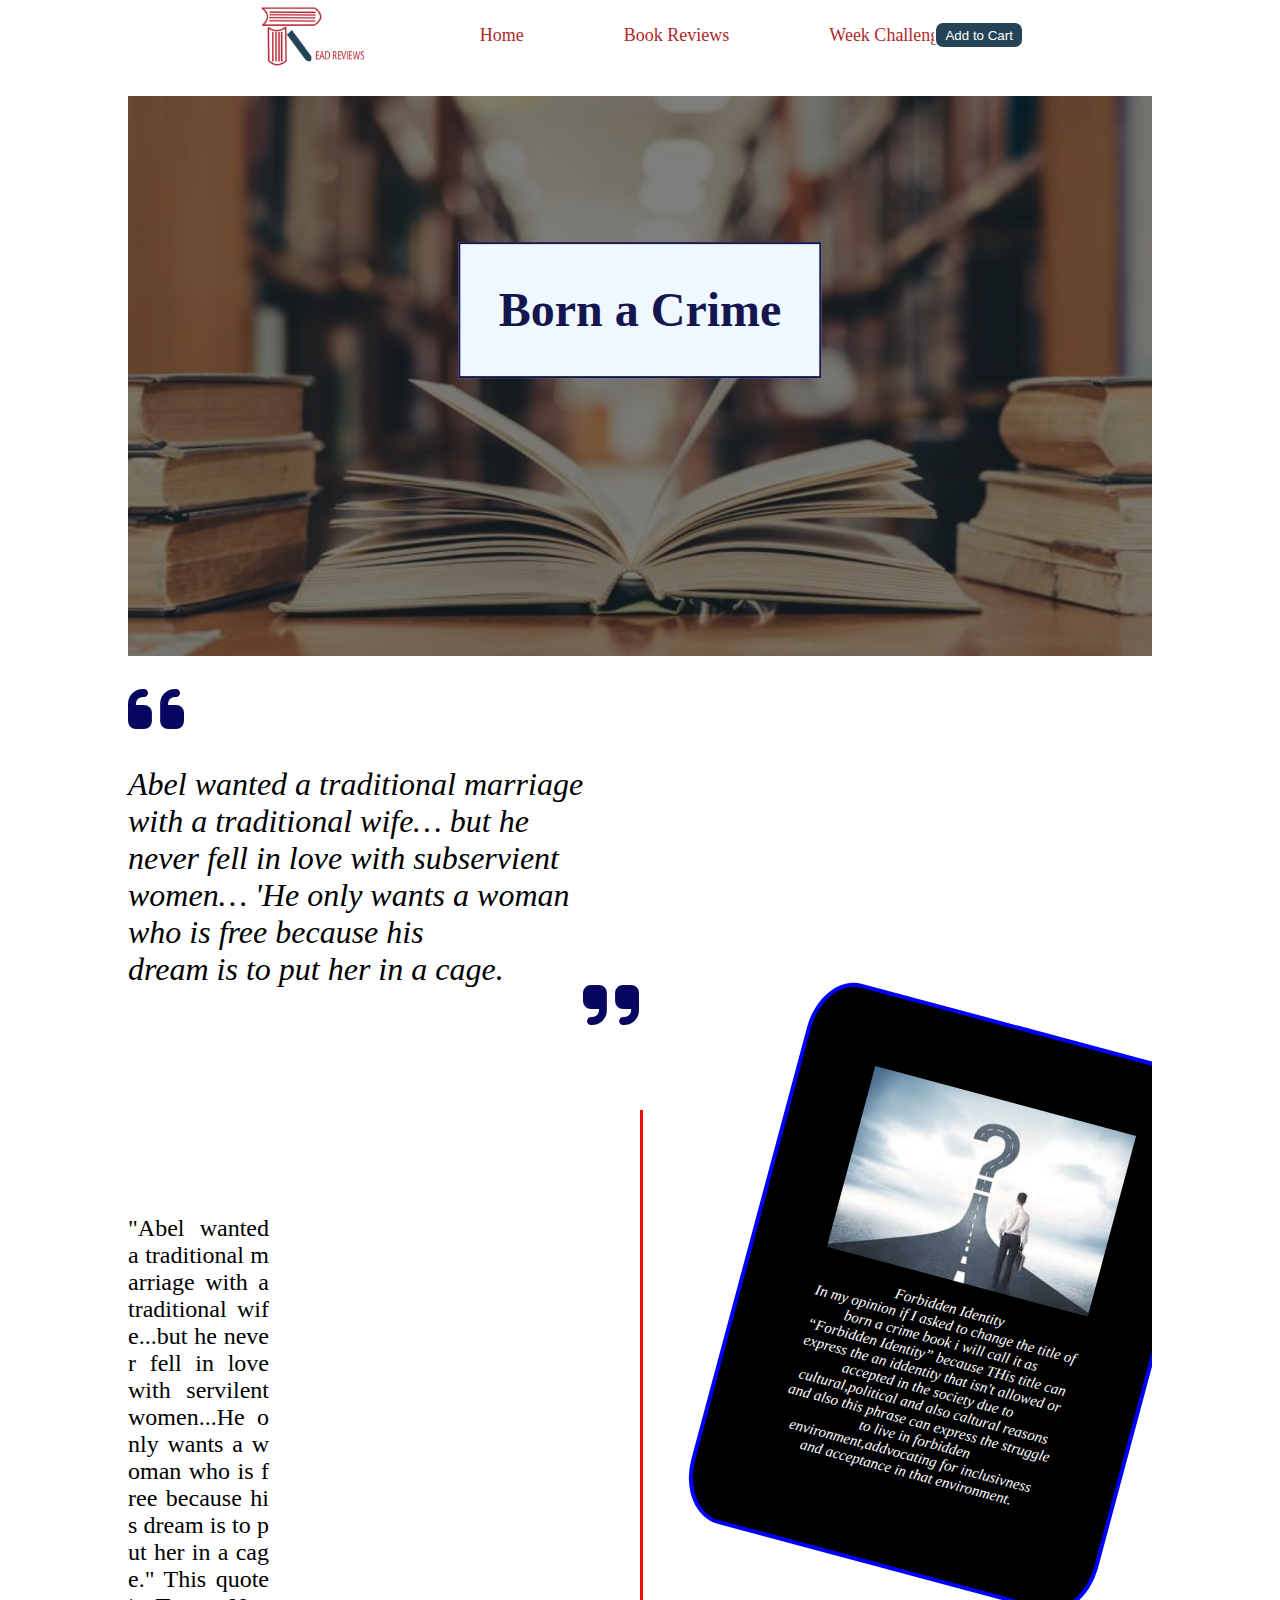
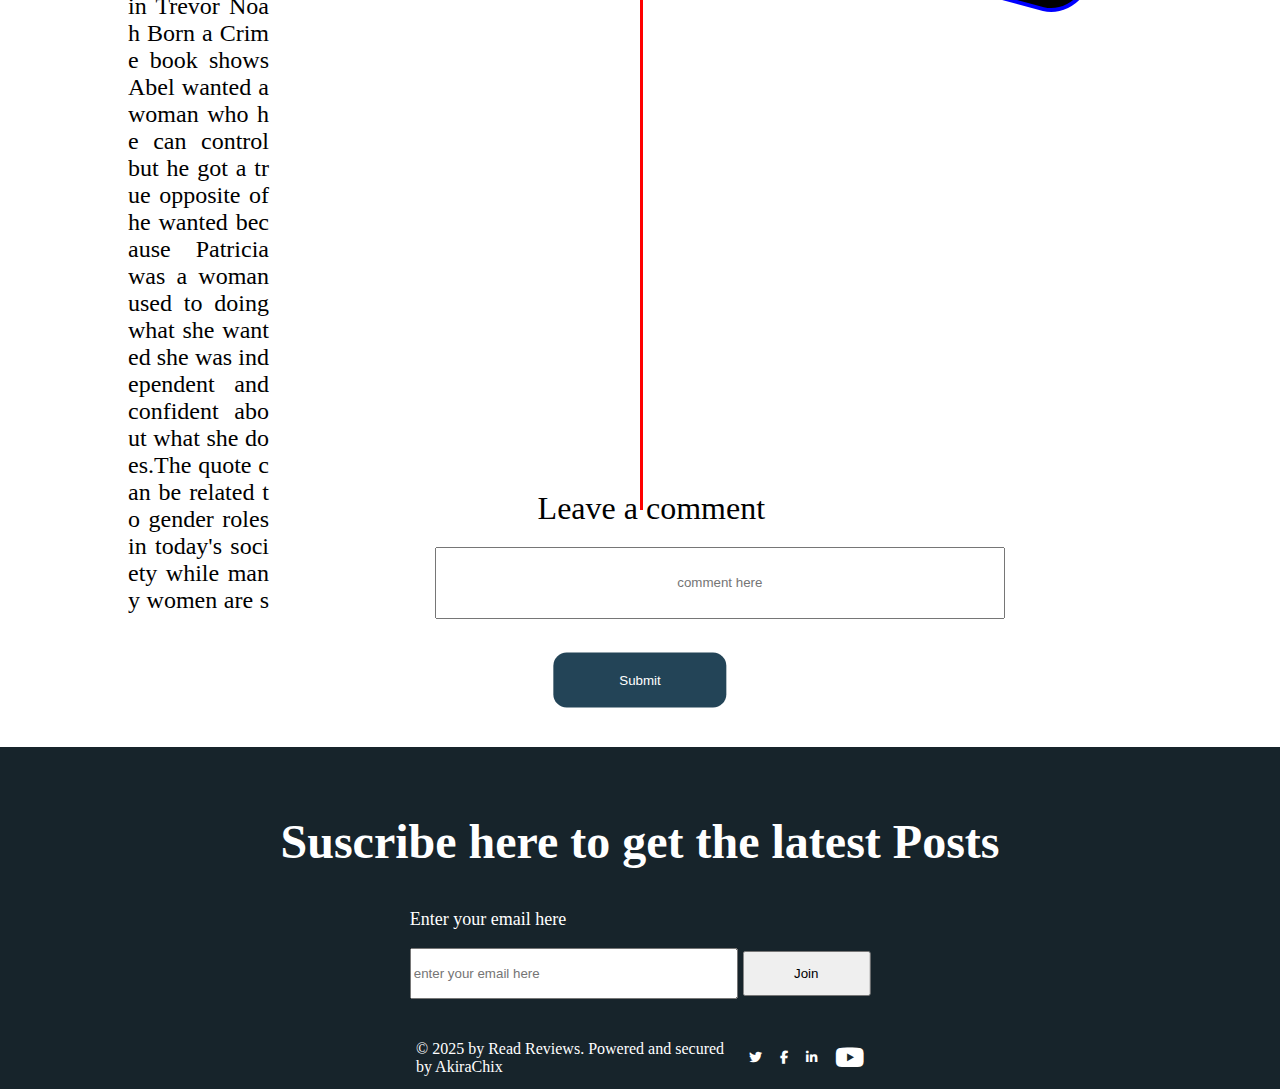
<file: index.html>
<!DOCTYPE html>
<html lang="en">

<head>
    <meta charset="UTF-8">
    <meta name="viewport" content="width=device-width, initial-scale=1.0">
    <title>Individual template</title>
    <link rel="stylesheet" href="./styles.css">
    <link rel="stylesheet" href="https://cdnjs.cloudflare.com/ajax/libs/font-awesome/6.7.2/css/all.min.css"
        integrity="sha512-Evv84Mr4kqVGRNSgIGL/F/aIDqQb7xQ2vcrdIwxfjThSH8CSR7PBEakCr51Ck+w+/U6swU2Im1vVX0SVk9ABhg=="
        crossorigin="anonymous" referrerpolicy="no-referrer" />
</head>

<body>
    <header>
        <nav>
            <img src="image.html/logo (1).png" alt="logo">
            <div class="nav-links">
                <a href="Tihitna-blog.html">Home</a>
                <a href="https://bookreviewsbookclub.netlify.app/">Book Reviews</a>
                <a href="https://weeklychallenges.netlify.app/">Week Challenge</a>
            </div>
            <button type="button"><i class="fa-thin fa-cart-shopping"></i>Add to Cart</button>
        </nav>
    </header>
    <div class="body-parts">
        <div class="top-image">
            <img src="image.html/up.jpg">
            <h2>Born a Crime</h2>
        </div>
        <div class="blog1">
            <img src="image.html/ident1.jpeg">

            <p><b>Forbidden Identity</b><br>
                In my opinion if I asked to change the title of born a crime book i will call it as “Forbidden
                Identity” because THis title can express the an iddentity that isn't
                allowed or accepted in the society due to cultural,political
                and also caltural reasons and also this phrase can express the struggle to live in forbidden
                environment,addvocating for inclusivness and acceptance in that environment.</p>
           
        </div>
          <div class="excerpt">
            <p> <i class="fa-solid fa-quote-left fa-2xl"></i><br><br>Abel wanted a traditional marriage <br> with a
                traditional wife… but he<br> never fell in love with subservient <br> women… 'He only wants a woman
                <br>who is free because his<br> dream is to put her in a cage.<br><i
                    class="fa-solid fa-quote-right fa-2xl"></i>
            </p>
        </div>


        <div class="reflection">
            <div class="reflection1">
                <p id="blog-text">
                    "Abel wanted a traditional marriage with a traditional  wife...but he never fell in love with
                   servilent women...He only wants a woman who is free because his dream is to put her in a cage."
                   This quote in Trevor Noah Born a Crime book shows Abel wanted a woman who he can control but he got
                   a true opposite of he wanted because Patricia was a woman used to doing what she wanted she was
                   independent and confident about what she does.The quote can be related to gender roles in today's
                   society while many women are still responsible for specific roles especially in home responsibilities
                   while men may have the responsibility to be the provider and control a dominant position.The
                   pressure can create tension in relationships for example,If we see some Ethiopian men might desire
                   tradition girl valuing family,respect and religion however attracted to a modern girl’s independent
                   and confidence.This causes dissatisfaction and misunderstanding in the relationship because of the
                   opposite desires according to tradition woman desire for social acceptance and also personal desire
                   in modern women. Abel’s desire toward Patricia shows that people are attracted to strong personalities.
                   A woman who knows her choice,standard and a woman who has confidence,who believes in herself is attractive
                    in nature, because people are attracted to people who believe in themselves.The reason that abel wants a
                    woman who is traditional was due to his dream to put her in a cage this can show sexism insights naw a
                    day marriage might prevent for womens’ growth even if there is no control of men over women.Domestic
                    responsibilities and attitude can prevent womens growth we can see points such as learning after marriage,
                    and also giving birth.because of social expectation,child care burden,carrier interruption because of giving
                    birth this all causes low development of women after marriage.so that it is not bad if we call it a hidden cage.
               </p>


                <div class="images">
                <img src="image.html/sec.jpeg">
                <img src="image.html/fir.jpeg">
                </div>
            </div>
            <div class="vl"></div>
            <div class="blog">
                <img src="image.html/ident1.jpeg">

                <p><b>Forbidden Identity</b><br>
                    In my opinion if I asked to change the title of born a crime book i will call it as “Forbidden
                    Identity” because THis title can express the an iddentity that isn't
                    allowed or accepted in the society due to cultural,political
                    and also caltural reasons and also this phrase can express the struggle to live in forbidden
                    environment,addvocating for inclusivness and acceptance in that environment.</p>
               
            </div>
        </div>



        <p id="comment">Leave a comment</p>
        <input type="text" placeholder="comment here" id="input">
        <button id="submit">Submit</button>
    </div>
    </div>
    <footer>
        <div class="join-us">
            <h2>Suscribe here to get the latest Posts</h2>
            <form action="">
                <label for="email">Enter your email here</label>
                <br>
                <input type="email" name="email" id="email" placeholder="enter your email here">
                <button type="button">Join</button>
            </form>
        </div>
        <div id="socials">
            <p>© 2025 by Read Reviews. Powered and secured by AkiraChix</p>

            <a href="https://x.com/akirachix"><i class="fa-brands fa-twitter"></i></a>
            <a href="https://www.facebook.com/AkiraChix/"><i class="fa-brands fa-facebook-f"></i></a>
            <a href="https://www.linkedin.com/company/akirachix/mycompany/?viewAsMember=true"><i
                    class="fa-brands fa-linkedin-in"></i></a>
            <a href="https://www.youtube.com/@AkiraChixKenya"><i class="fa-brands fa-youtube fa-2xl"></i></a>
        </div>
    </footer>
    
</body>
</file>
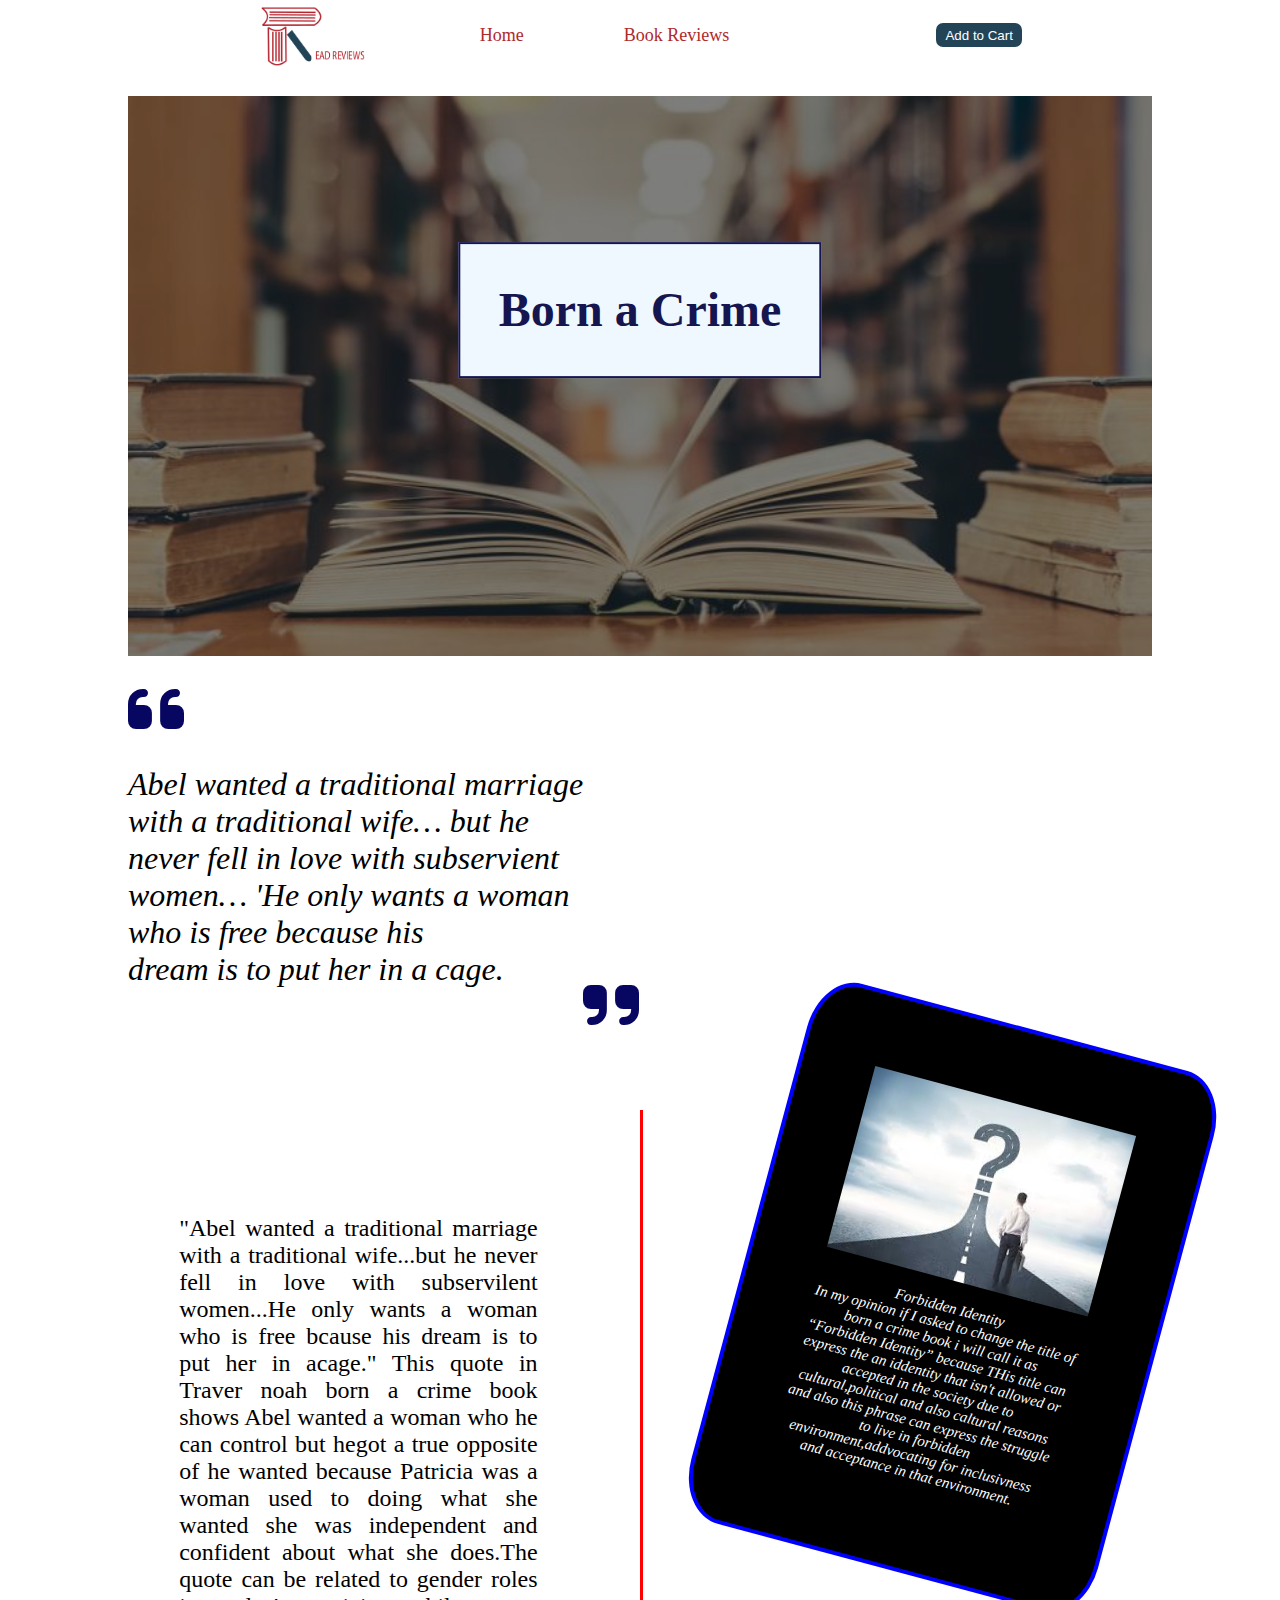
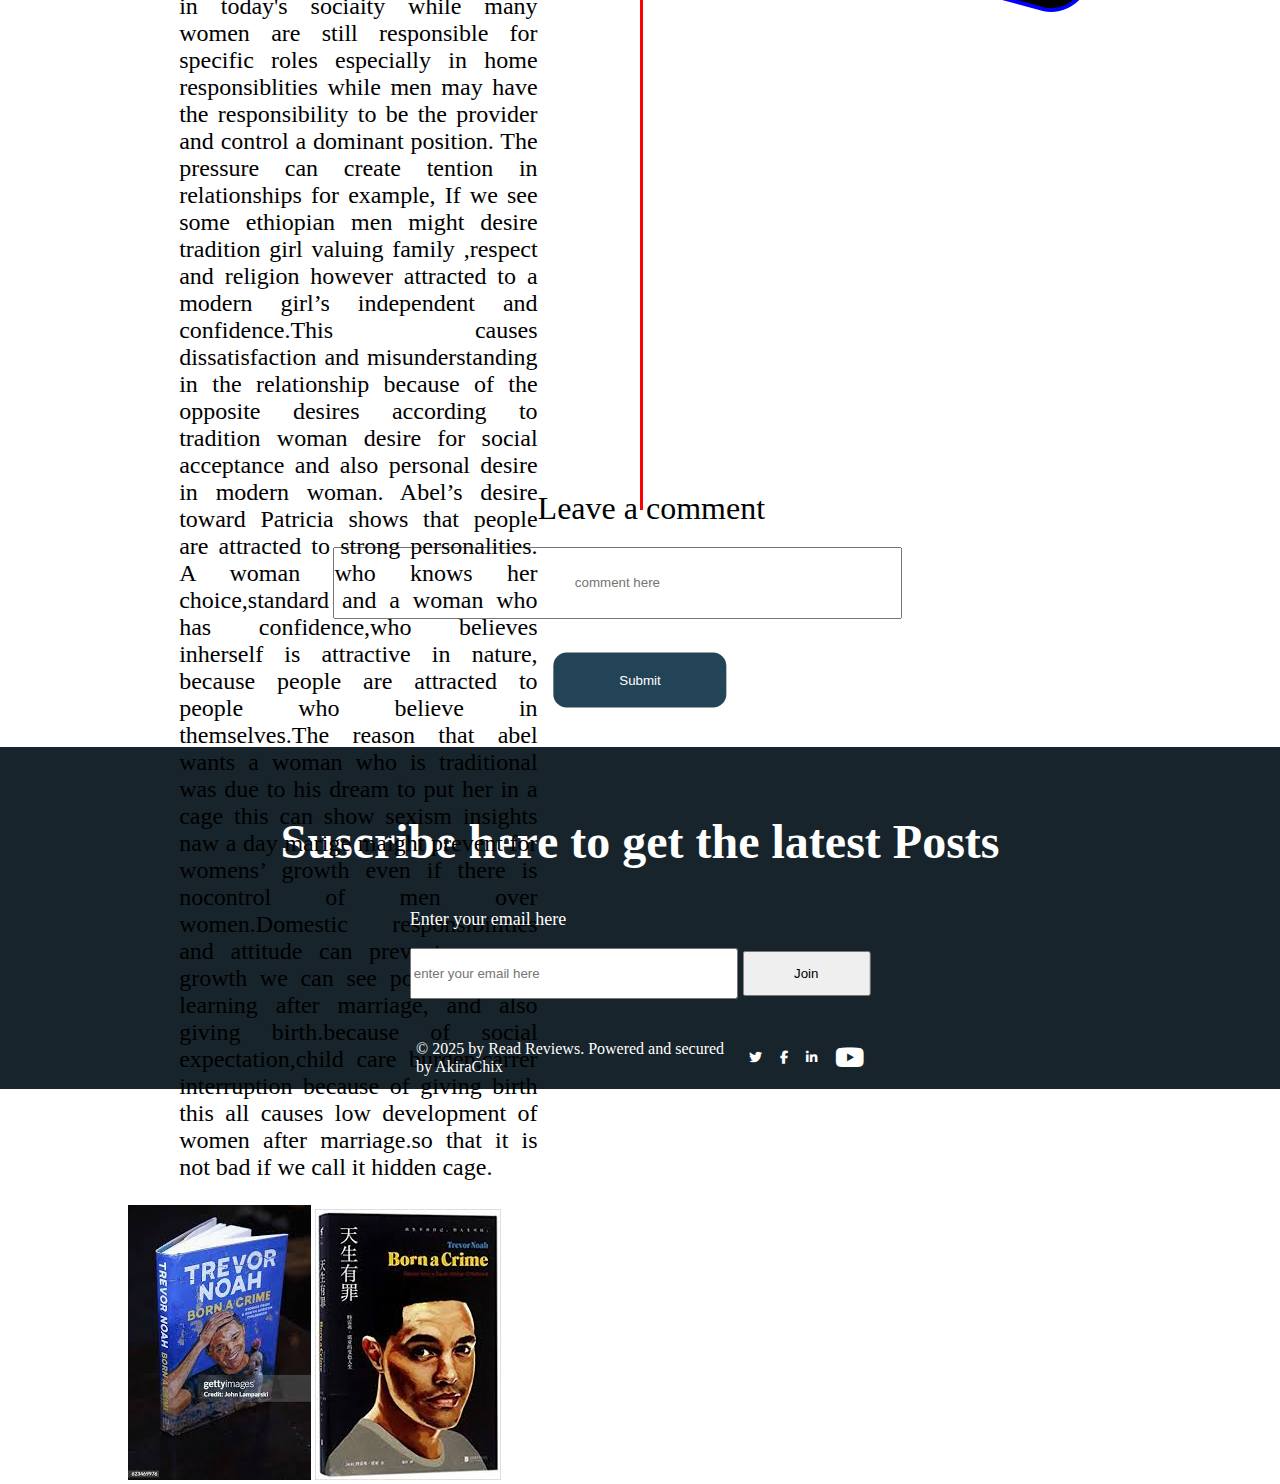
<file: Tihitna-blog.html>
<!DOCTYPE html>
<html lang="en">

<head>
    <meta charset="UTF-8">
    <meta name="viewport" content="width=device-width, initial-scale=1.0">
    <title>Individual template</title>
    <link rel="stylesheet" href="Tihitna-blog.css">
    <link rel="stylesheet" href="https://cdnjs.cloudflare.com/ajax/libs/font-awesome/6.7.2/css/all.min.css"
        integrity="sha512-Evv84Mr4kqVGRNSgIGL/F/aIDqQb7xQ2vcrdIwxfjThSH8CSR7PBEakCr51Ck+w+/U6swU2Im1vVX0SVk9ABhg=="
        crossorigin="anonymous" referrerpolicy="no-referrer" />
</head>

<body>
    <header>
        <nav>
            <img src="image.html/logo (1).png" alt="logo">
            <div class="nav-links">
                <a href="Tihitna-blog.html">Home</a>
                <a href="https://bookreviewsbookclub.netlify.app/">Book Reviews</a>
            </div>
            <button type="button"><i class="fa-thin fa-cart-shopping"></i>Add to Cart</button>
        </nav>
    </header>
    <div class="body-parts">
        <div class="top-image">
            <img src="image.html/up.jpg">
            <h2>Born a Crime</h2>
        </div>
        <div class="blog1">
            <img src="image.html/ident1.jpeg">

            <p><b>Forbidden Identity</b><br>
                In my opinion if I asked to change the title of born a crime book i will call it as “Forbidden
                Identity” because THis title can express the an iddentity that isn't
                allowed or accepted in the society due to cultural,political
                and also caltural reasons and also this phrase can express the struggle to live in forbidden
                environment,addvocating for inclusivness and acceptance in that environment.</p>
           
        </div>





       
       
       


        <div class="excerpt">
            <p> <i class="fa-solid fa-quote-left fa-2xl"></i><br><br>Abel wanted a traditional marriage <br> with a
                traditional wife… but he<br> never fell in love with subservient <br> women… 'He only wants a woman
                <br>who is free because his<br> dream is to put her in a cage.<br><i
                    class="fa-solid fa-quote-right fa-2xl"></i>
            </p>
        </div>



        <div class="reflection">
            <div class="reflection1">
                <p id="blog-text">
                    "Abel wanted a traditional marriage with a traditional  wife...but he never fell in love with
                    subservilent women...He only wants a woman who is free bcause his dream is to put her in acage."
                    This quote in Traver noah born a crime book shows Abel wanted a woman who he can control but hegot 
                    a true opposite of he wanted because Patricia was a woman used to doing what she wanted she was
                    independent and confident about what she does.The quote can be related to gender roles in today's
                    sociaity while many women are still responsible for specific roles especially in home responsiblities
                    while men may have the responsibility to be the provider and control a dominant position. The
                    pressure can create tention in relationships for example, If we see some ethiopian men might desire
                    tradition girl valuing family ,respect and religion however attracted to a modern girl’s independent
                    and confidence.This causes dissatisfaction and misunderstanding in the relationship because of the
                    opposite desires according to tradition woman desire for social acceptance and also personal desire
                    in modern woman. Abel’s desire toward Patricia shows that people are attracted to strong personalities.
                    A woman who knows her choice,standard and a woman who has confidence,who believes inherself is attractive
                     in nature, because people are attracted to people who believe in themselves.The reason that abel wants a 
                     woman who is traditional was due to his dream to put her in a cage this can show sexism insights naw a 
                     day marige maight prevent for womens’ growth even if there is nocontrol of men over women.Domestic 
                     responsibilities and attitude can prevent womens growth we can see points such as learning after marriage,
                     and also giving birth.because of social expectation,child care burden,carrer interruption because of giving 
                     birth this all causes low development of women after marriage.so that it is not bad if we call it hidden cage.
                </p>
                <img src="image.html/sec.jpeg">
                <img src="image.html/fir.jpeg">
            </div>
            <div class="vl"></div>
            <div class="blog">
                <img src="image.html/ident1.jpeg">

                <p><b>Forbidden Identity</b><br>
                    In my opinion if I asked to change the title of born a crime book i will call it as “Forbidden
                    Identity” because THis title can express the an iddentity that isn't
                    allowed or accepted in the society due to cultural,political
                    and also caltural reasons and also this phrase can express the struggle to live in forbidden
                    environment,addvocating for inclusivness and acceptance in that environment.</p>
               
            </div>
        </div>



        <p id="comment">Leave a comment</p>
        <input type="text" placeholder="comment here" id="input">
        <button id="submit">Submit</button>
    </div>
    </div>
    <footer>
        <div class="join-us">
            <h2>Suscribe here to get the latest Posts</h2>
            <form action="">
                <label for="email">Enter your email here</label>
                <br>
                <input type="email" name="email" id="email" placeholder="enter your email here">
                <button type="button">Join</button>
            </form>
        </div>
        <div id="socials">
            <p>© 2025 by Read Reviews. Powered and secured by AkiraChix</p>

            <a href="https://x.com/akirachix"><i class="fa-brands fa-twitter"></i></a>
            <a href="https://www.facebook.com/AkiraChix/"><i class="fa-brands fa-facebook-f"></i></a>
            <a href="https://www.linkedin.com/company/akirachix/mycompany/?viewAsMember=true"><i
                    class="fa-brands fa-linkedin-in"></i></a>
            <a href="https://www.youtube.com/@AkiraChixKenya"><i class="fa-brands fa-youtube fa-2xl"></i></a>
        </div>
    </footer>
    
</body>
</file>
<file: styles.css>
.body-parts{
    margin-left: 10%;
    margin-right: 10%;
    overflow: hidden;
 }
 body{
    margin: 0%;
 }
 nav {
   
    z-index: 1000;
    width: 100vw;
    position: fixed;
    margin: auto;
    display: flex;
    align-items: center;
    justify-content: center;
    gap: 1vw;
    background-color: white;
    img{
        height: 70px;
    }
    a {
        margin-left: 15%;
        text-decoration: none;
        color: rgb(175, 42, 42);
        font-size: large;
    }
 }
 nav button {
    cursor: pointer;
    position: fixed;
    right: 20vw;
    height: 2.2vw;
    border-radius: 9px;
    border: 2px solid;
    color: white;
    background-color: #234457;
    width: 7vw;
 }
 nav button:hover {
    background-color: transparent;
    color: #A61F2B;
 }
 nav a:hover {
    color: #234457;
 }
 .nav-links {
    width: 50%;
 }
 .new-title{
    display: flex;
    gap: 10%;
    text-align: center;
    font-size: x-large;
 
 
 }
 #title{
    text-align: center;
    font-size: 50px;
 }
 .sub-title{
    margin-top: 10%;
 }
 .reason{
    border: 3px solid;
    margin-top: 7em;
 }
 .blog{
   
    /* position: sticky; */
    border: 4px solid;
    border-color: blue;
    padding: 7%;
    background-color: black;
    text-align: center;
    font-weight: 200;
    margin-top: 35%;
    transform: rotate(15deg);
    background-repeat: no-repeat;
     margin-left: 60%;
     margin-right: 30%;
     border-radius: 10%;
     color: white;
    
 }
 .blog1{
   display: none;
    border: 4px solid;
    border-color: blue;
    padding: 5%;
    background-color: black;
    text-align: center;
    font-size: 25px;
    font-weight: 200;
    margin-top: 800px;
    transform: rotate(15deg);
    background-repeat: no-repeat;
     margin-left: 60%;
     margin-right: 10%;
     border-radius: 10%;
     color: white;
    
 }
 .blog h2{
    color: rgb(14, 14, 121);
    font-size: 50px;
 }
 .blog p{
    font-size: 15px;
    font-style: italic;
 }
 .blog i{
    color: blue;
    
 }
 #blog-text{
    margin-top: 555px;
    font-size: 1.5em;
    margin-right: 883px;
    margin-left: 0%;
    text-align: justify;
    word-break: break-all;
    /* width: 40%; */
   
 }
 .top-image img{

    width: 100%; height: 35em;
    margin-top: 6em;
    filter: brightness(0.5);
 }
 .top-image h2{
    position: absolute;
    transform: translate(-50%, -50%);
    
    top: 30%; left: 50%;
    color: rgb(21, 21, 80);
    font-size: 3em;
    border: 2px solid;
    padding: 3%;

    background-color: aliceblue;
 }
 .blog-info{
    display: flex;
    gap: 4em;
}
.excerpt{
    position: absolute;
   font-style: italic;
   font-size: 2em;
   margin-top: 0%;
   /* margin-top: -15em; */
margin-left: 0%;
margin-right: 50%;
}
.fa-quote-left{
    color:rgb(7, 7, 97);
    
}
.fa-quote-right{
    color: rgb(7, 7, 97);
    margin-left: 100%;
}
.reflection{
    display: flex;
    position: relative;
}


.reflection1{
  position: absolute;

  
   
}

    
    

.vl{
    height: 1000px;
    border-right: 3px solid red;
    position: absolute;
    left: 50%;
    top:50vh ;
   
}




    




   
   

 

/* #submit{
   padding: 25px;
   background-color: rgb(13, 35, 95);
   border: 2px solid;
   border-radius: 20px;
   text-align: center;
   color: white;
   margin-top: 100%; */
  
/* } */
#comment{
    font-size: 2em;
  margin-left: 40%;
    margin-top: 50%;
    margin-bottom: 20px;
 }
 #input{
    text-align: center;
margin-left: 30%;
width: 40vw;
    padding: 2em;

  
 }
 #submit{
    position: absolute;
    left: 50%;
    transform: translate(-50%, -50%);
    padding: 1.5em;
    width: 13em;
    background-color: #234457;
    border: none;
    border-radius: 1em;
    margin-top: 10em;
    text-align: center;
    cursor: pointer;
    color: white;
   
   
 }
 #submit:hover{
    background-color: #A61F2B;
    color: white
 }
 


 
footer {
    padding-top: 3vh;
    height: 35vh;
    width: 100vw;
    background-color: #17242b;

    a {
        color: white;
        font-size: small;
    }

    h2 {
        font-size: xxx-large;
        color: white;
        text-align: center;
    }
    margin-top: 10%;

}

#socials {
    width: 35vw;
    position: absolute;
    gap: 4%;
    left: 50%;
    padding-top: 33vh;
    transform: translate(-50%, -50%);
    color: white;
    display: flex;
    align-items: center;
}

form{
    position: absolute;
    transform: translate(-50%, -50%);
    left: 50vw;
    padding-top: 10vh;
    font-size: large;
    color: white;
}
.join-us input{
    margin-top: 2vh;
    width: 25vw;
    height: 5vh;
}
.join-us button{
    cursor: pointer;
    width: 10vw;
    height: 5vb;
}
.join-us button:hover{
    background-color: #234457;
    color: white;
}
.images{
    display: flex;
}
@media  (max-width: 500px) {
   body{
       margin: 0;
       background-color: rgb(185, 185, 230);
       /* overflow: hidden; */
   }
   nav {
   
    z-index: 1000;
    width: 100vw;
    position: fixed;
    margin: auto;
    display: flex;
    align-items: center;
    justify-content: center;
    gap: 1vw;
    background-color: white;
    img{
        height: 70px;
    }
    a {
        margin-left: 5%;
        text-decoration: none;
        color: rgb(175, 42, 42);
        font-size: large;
    }
 }
 nav button {
    display: none;
    
 }
 .top-image img{
margin: 0%;
    width: 100%; height: 20em;
    margin-top: 6em;
    filter: brightness(0.5);
 }
 .top-image h2{
    position: sticky;
   width: 90%;
   margin-top: -45%;
   margin-left: 50%;
  
    
   
    color: rgb(21, 21, 80);
    background-color: aliceblue;
 }
 .reflection{
    /* display: flex; */
    /* position:relative; */
}
.blog{
   
    position: sticky;
    border: 4px solid;
    border-color: blue;
    padding: 2%;
    background-color: black;
    text-align: center;
    font-weight: 200;
    margin-top: 5%;
    transform: rotate(0deg);
    background-repeat: no-repeat;
     margin-left: 5%;
     border-radius: 10%;
     color: white;
    
 }
 .excerpt{
    position: relative;
   font-style: italic;
   font-size: 20px;
   margin-top: 0%;
   margin-top: 0em;
margin-left: 15%;
margin-right: 0%;}

.fa-quote-left{
    color:rgb(7, 7, 97);
    margin-top: 100px;
    
}
.fa-quote-right{
    color: rgb(7, 7, 97);
    margin-left: 80%;
}
.reflection{
    /* display: block; */
    position: relative;
 
}

.body-parts{
    margin: 5%;
}
.reflection1{
  position: relative;
  width: 100%;
  
 

  
   
}
.vl{
    height: 1000px;
    border-right: 3px solid red;
    position: absolute;
    left: 40%;
    top:50vh ;
    display: none;
   
}
#blog-text{
    top:-500%;
    font-size: 1.5em;
    margin-right: 5%;
   word-break: break-all;
   
   
    text-align: justify;
 }
 .blog{
   
    position: absolute;
    border: 4px solid;
    border-color: blue;
    padding: 5%;
    background-color: black;
    text-align: center;
    font-weight: 200;
    margin-top: 5%;
    transform: rotate(0deg);
    background-repeat: no-repeat;
     /* margin-left: 80%; */
     margin-right: 5%;
     border-radius: 10%;
     color: white;
    
 }
 .blog1{
   display:block;
   position: absolute;
   top: 520%;
    border: 4px solid;
    border-color: blue;
    padding: 5%;
    background-color: black;
    /* text-align: center; */
    /* font-size: 25px; */
    font-weight: 200;
    margin-top: 0px;
    transform: rotate(0deg);
    background-repeat: no-repeat;
     margin-left: 5%;
     margin-right: 5%;
     border-radius: 10%;
     color: white;
    
 }
 #comment{
    font-size: 2em;
  margin-left: 25%;
    margin-top: 200%;
    margin-bottom: 20px;
 }
 #input{
    text-align: center;
margin-left: 15%;
width: 50vw;
    padding: 2em;

  
 }
 #submit{
    position: absolute;
    left: 50%;
    transform: translate(-50%, -50%);
    padding: 1.5em;
    width: 13em;
    background-color: #234457;
    border: none;
    border-radius: 1em;
    margin-top: 10em;
    text-align: center;
    cursor: pointer;
    color: white;
   
   
 }
 #submit:hover{
    background-color: #A61F2B;
    color: white
 }
 


 
footer {
    padding-top: 3vh;
    height: 60vh;
    width: 100vw;
    background-color: #17242b;

    a {
        color: white;
        font-size: small;
    }

    h2 {
        font-size: xxx-large;
        color: white;
        text-align: center;
    }
    margin-top: 30%;

}

#socials {
    width: 100vw;
    position: absolute;
    gap: 2%;
    left: 50%;
   
    padding-top: 35vh;
    transform: translate(-50%, -50%);
    color: white;
    display: flex;
    align-items: center;
}

form{
    position: absolute;
    transform: translate(-50%, -50%);
    left: 50vw;
    padding-top: 10vh;
    font-size: large;
    color: white;
}
.join-us input{
    margin-top: 2vh;
    width: 25vw;
    height: 5vh;
}
.join-us button{
    cursor: pointer;
    width: 10vw;
    height: 5vb;
}
.join-us button:hover{
    background-color: #234457;
    color: white;
}
.images{
 
    display: block;
}
}
@media (min-width:501px)and (max-width: 999px){
    body{
        margin: 0;
        background-color: rgb(185, 185, 230);
        /* overflow: hidden; */
    }
    nav {
    
     z-index: 1000;
     width: 100vw;
     position: fixed;
     margin: auto;
     display: flex;
     align-items: center;
     justify-content: center;
     gap: 1vw;
     background-color: white;
     img{
         height: 70px;
     }
     a {
         margin-left: 5%;
         text-decoration: none;
         color: rgb(175, 42, 42);
         font-size: large;
     }
  }
  nav button {
     display: none;
     
  }
  .top-image img{
 margin: 0%;
     width: 100%; height: 20em;
     margin-top: 6em;
     filter: brightness(0.5);
  }
  .top-image h2{
     position: sticky;
     text-align: center;
    width: 50%;
    margin-top: -25%;
    margin-left: 50%;
   
     
    
     color: rgb(21, 21, 80);
     background-color: aliceblue;
  }
  .reflection{
     display: flex;
     position:relative;
 }
 .blog{
    
     position: sticky;
     border: 4px solid;
     border-color: blue;
     padding: 2%;
     /* background-color: black; */
     text-align: center;
     font-weight: 200;
     margin-top: 100%;
     transform: rotate(0deg);
     background-repeat: no-repeat;
      margin-left: 5%;
      margin-right: 5%;
      border-radius: 10%;
      color: white;
     
  }
  .excerpt{
     position: relative;
    font-style: italic;
    font-size: 20px;
    margin-top: 0%;
    margin-top: 0em;
 margin-left: 15%;
 margin-right: 0%;}
 
 .fa-quote-left{
     color:rgb(7, 7, 97);
     margin-top: 100px;
     
 }
 .fa-quote-right{
     color: rgb(7, 7, 97);
     margin-left: 45%;
 }
 .reflection{
    /* margin-top: 35%; */
     display: block;
     position: relative;
  
 }
 
 .body-parts{
     margin: 10%;
 }
 .reflection1{
   position: relative;
   width: 100%;
   top: 100%;
   
  
 
   
    
 }
 .vl{
     height: 1000px;
     border-right: 3px solid red;
     position: absolute;
     left: 50%;
     top:50vh ;
     display: none;
    
 }
 #blog-text{
     margin-top:250%;
     font-size: 1.5em;
     margin-right: 0%;
    word-break: break-all;
    
    
     /* text-align: justify; */
  }
  .blog{
    
     position: absolute;
     border: 4px solid;
     border-color: blue;
     padding: 5%;
     background-color: black;
     text-align: center;
     font-weight: 200;
     margin-top: 5%;
     transform: rotate(0deg);
     background-repeat: no-repeat;
      margin-left: 0%;
      margin-right: 5%;
      border-radius: 10%;
      color: white;
     
  }
  .blog1{
    display:block;
    position: absolute;
    top: 95%;
     border: 4px solid;
     border-color: blue;
     padding: 5%;
     background-color: black;
     /* text-align: center; */
     /* font-size: 25px; */
     font-weight: 200;
     margin-top: 0px;
     transform: rotate(0deg);
     background-repeat: no-repeat;
      margin-left: 15%;
      margin-right: 25%;
      border-radius: 10%;
      color: white;

     
  }
  #comment{
     font-size: 2em;
   margin-left: 23%;
     margin-top: 100%;
     margin-bottom: 20px;
  }
  #input{
     text-align: center;
 margin-left: 15%;
 width: 50vw;
     padding: 2em;
 
   
  }
  #submit{
     position: absolute;
     left: 50%;
     transform: translate(-50%, -50%);
     padding: 1.5em;
     width: 13em;
     background-color: #234457;
     border: none;
     border-radius: 1em;
     margin-top: 10em;
     text-align: center;
     cursor: pointer;
     color: white;
    
    
  }
  #submit:hover{
     background-color: #A61F2B;
     color: white
  }
  
 
 
  
 footer {
     padding-top: 3vh;
     height: 45vh;
     width: 100vw;
     background-color: #17242b;
 
     a {
         color: white;
         font-size: small;
     }
 
     h2 {
         font-size: xxx-large;
         color: white;
         text-align: center;
     }
     margin-top: 30%;
 
 }
 
 #socials {
     width: 100vw;
     position: absolute;
     gap: 2%;
     left: 50%;
    
     padding-top: 35vh;
     transform: translate(-50%, -50%);
     color: white;
     display: flex;
     align-items: center;
 }
 
 form{
     position: absolute;
     transform: translate(-50%, -50%);
     left: 50vw;
     padding-top: 10vh;
     font-size: large;
     color: white;
 }
 .join-us input{
     margin-top: 2vh;
     width: 25vw;
     height: 5vh;
 }
 .join-us button{
     cursor: pointer;
     width: 10vw;
     height: 5vb;
 }
 .join-us button:hover{
     background-color: #234457;
     color: white;
 }
 .images{
  
     display: block;
 }
 }
</file>
<file: Tihitna-blog.css>
.body-parts{
    margin-left: 10%;
    margin-right: 10%;
    /* overflow-x: hidden; */
 }
 body{
    margin: 0%;
 }
 nav {
   
    z-index: 1000;
    width: 100vw;
    position: fixed;
    margin: auto;
    display: flex;
    align-items: center;
    justify-content: center;
    gap: 1vw;
    background-color: white;
    img{
        height: 70px;
    }
    a {
        margin-left: 15%;
        text-decoration: none;
        color: rgb(175, 42, 42);
        font-size: large;
    }
 }
 nav button {
    cursor: pointer;
    position: fixed;
    right: 20vw;
    height: 2.2vw;
    border-radius: 9px;
    border: 2px solid;
    color: white;
    background-color: #234457;
    width: 7vw;
 }
 nav button:hover {
    background-color: transparent;
    color: #A61F2B;
 }
 nav a:hover {
    color: #234457;
 }
 .nav-links {
    width: 50%;
 }
 .new-title{
    display: flex;
    gap: 10%;
    text-align: center;
    font-size: x-large;
 
 
 }
 #title{
    text-align: center;
    font-size: 50px;
 }
 .sub-title{
    margin-top: 10%;
 }
 .reason{
    border: 3px solid;
    margin-top: 7em;
 }
 .blog{
   
    /* position: sticky; */
    border: 4px solid;
    border-color: blue;
    padding: 7%;
    background-color: black;
    text-align: center;
    font-weight: 200;
    margin-top: 35%;
    transform: rotate(15deg);
    background-repeat: no-repeat;
     margin-left: 60%;
     margin-right: 30%;
     border-radius: 10%;
     color: white;
    
 }
 .blog1{
   display: none;
    border: 4px solid;
    border-color: blue;
    padding: 5%;
    background-color: black;
    text-align: center;
    font-size: 25px;
    font-weight: 200;
    margin-top: 800px;
    transform: rotate(15deg);
    background-repeat: no-repeat;
     margin-left: 60%;
     margin-right: 10%;
     border-radius: 10%;
     color: white;
    
 }
 .blog h2{
    color: rgb(14, 14, 121);
    font-size: 50px;
 }
 .blog p{
    font-size: 15px;
    font-style: italic;
 }
 .blog i{
    color: blue;
    
 }
 #blog-text{
    margin-top: 555px;
    font-size: 1.5em;
    margin-right: 60%;
    margin-left: 5%;
    text-align: justify;
    /* width: 40%; */
   
 }
 .top-image img{

    width: 100%; height: 35em;
    margin-top: 6em;
    filter: brightness(0.5);
 }
 .top-image h2{
    position: absolute;
    transform: translate(-50%, -50%);
    
    top: 30%; left: 50%;
    color: rgb(21, 21, 80);
    font-size: 3em;
    border: 2px solid;
    padding: 3%;

    background-color: aliceblue;
 }
 .blog-info{
    display: flex;
    gap: 4em;
}
.excerpt{
    position: absolute;
   font-style: italic;
   font-size: 2em;
   margin-top: 0%;
   /* margin-top: -15em; */
margin-left: 0%;
margin-right: 50%;
}
.fa-quote-left{
    color:rgb(7, 7, 97);
    
}
.fa-quote-right{
    color: rgb(7, 7, 97);
    margin-left: 100%;
}
.reflection{
    display: flex;
    position: relative;
}


.reflection1{
  position: absolute;

  
   
}

    
    

.vl{
    height: 1000px;
    border-right: 3px solid red;
    position: absolute;
    left: 50%;
    top:50vh ;
   
}

    




   
   

 

/* #submit{
   padding: 25px;
   background-color: rgb(13, 35, 95);
   border: 2px solid;
   border-radius: 20px;
   text-align: center;
   color: white;
   margin-top: 100%; */
  
/* } */
#comment{
    font-size: 2em;
  margin-left: 40%;
    margin-top: 50%;
    margin-bottom: 20px;
 }
 #input{
    text-align: center;
margin-left: 20%;
width: 40vw;
    padding: 2em;

  
 }
 #submit{
    position: absolute;
    left: 50%;
    transform: translate(-50%, -50%);
    padding: 1.5em;
    width: 13em;
    background-color: #234457;
    border: none;
    border-radius: 1em;
    margin-top: 10em;
    text-align: center;
    cursor: pointer;
    color: white;
   
   
 }
 #submit:hover{
    background-color: #A61F2B;
    color: white
 }
 


 
footer {
    padding-top: 3vh;
    height: 35vh;
    width: 100vw;
    background-color: #17242b;

    a {
        color: white;
        font-size: small;
    }

    h2 {
        font-size: xxx-large;
        color: white;
        text-align: center;
    }
    margin-top: 10%;

}

#socials {
    width: 35vw;
    position: absolute;
    gap: 4%;
    left: 50%;
    padding-top: 33vh;
    transform: translate(-50%, -50%);
    color: white;
    display: flex;
    align-items: center;
}

form{
    position: absolute;
    transform: translate(-50%, -50%);
    left: 50vw;
    padding-top: 10vh;
    font-size: large;
    color: white;
}
.join-us input{
    margin-top: 2vh;
    width: 25vw;
    height: 5vh;
}
.join-us button{
    cursor: pointer;
    width: 10vw;
    height: 5vb;
}
.join-us button:hover{
    background-color: #234457;
    color: white;
}
@media only screen and (max-width: 500px) {
   body{
       margin: 0;
       background-color: rgb(185, 185, 230);
       /* overflow: hidden; */
   }
   nav {
   
    z-index: 1000;
    width: 100vw;
    position: fixed;
    margin: auto;
    display: flex;
    align-items: center;
    justify-content: center;
    gap: 1vw;
    background-color: white;
    img{
        height: 70px;
    }
    a {
        margin-left: 5%;
        text-decoration: none;
        color: rgb(175, 42, 42);
        font-size: large;
    }
 }
 nav button {
    display: none;
    
 }
 .top-image img{
margin: 0%;
    width: 100%; height: 20em;
    margin-top: 6em;
    filter: brightness(0.5);
 }
 .top-image h2{
    position: sticky;
   width: 90%;
   margin-top: -45%;
   margin-left: 50%;
  
    
   
    color: rgb(21, 21, 80);
    background-color: aliceblue;
 }
 .reflection{
    display: flex;
    position:relative;
}
.blog{
   
    position: sticky;
    border: 4px solid;
    border-color: blue;
    padding: 2%;
    background-color: black;
    text-align: center;
    font-weight: 200;
    margin-top: 5%;
    transform: rotate(0deg);
    background-repeat: no-repeat;
     margin-left: 5%;
     border-radius: 10%;
     color: white;
    
 }
 .excerpt{
    position: relative;
   font-style: italic;
   font-size: 20px;
   margin-top: 0%;
   margin-top: 0em;
margin-left: 15%;
margin-right: 0%;}

.fa-quote-left{
    color:rgb(7, 7, 97);
    margin-top: 100px;
    
}
.fa-quote-right{
    color: rgb(7, 7, 97);
    margin-left: 80%;
}
.reflection{
    display: block;
    position: relative;
}

.body-parts{
    margin: 4%;
}
.reflection1{
  position: relative;
  width: 100%;

  
   
}
.vl{
    height: 1000px;
    border-right: 3px solid red;
    position: absolute;
    left: 50%;
    top:50vh ;
    display: none;
   
}
#blog-text{
    margin-top:250%;
    font-size: 1.5em;
    margin-right: 0%;
 }
 .blog{
   
    position: absolute;
    border: 4px solid;
    border-color: blue;
    padding: 5%;
    background-color: black;
    text-align: center;
    font-weight: 200;
    margin-top: 5%;
    transform: rotate(0deg);
    background-repeat: no-repeat;
     margin-left: 5%;
     margin-right: 5%;
     border-radius: 10%;
     color: white;
    
 }
 .blog1{
   display:block;
   position: absolute;
   top: 75%;
    border: 4px solid;
    border-color: blue;
    padding: 5%;
    background-color: black;
    /* text-align: center; */
    /* font-size: 25px; */
    font-weight: 200;
    margin-top: 40px;
    transform: rotate(0deg);
    background-repeat: no-repeat;
     margin-left: 5%;
     margin-right: 5%;
     border-radius: 10%;
     color: white;
    
 }
 #comment{
    font-size: 2em;
  margin-left: 23%;
    margin-top: 150%;
    margin-bottom: 20px;
 }
 #input{
    text-align: center;
margin-left: 15%;
width: 50vw;
    padding: 2em;

  
 }
 #submit{
    position: absolute;
    left: 50%;
    transform: translate(-50%, -50%);
    padding: 1.5em;
    width: 13em;
    background-color: #234457;
    border: none;
    border-radius: 1em;
    margin-top: 10em;
    text-align: center;
    cursor: pointer;
    color: white;
   
   
 }
 #submit:hover{
    background-color: #A61F2B;
    color: white
 }
 


 
footer {
    padding-top: 3vh;
    height: 45vh;
    width: 100vw;
    background-color: #17242b;

    a {
        color: white;
        font-size: small;
    }

    h2 {
        font-size: xxx-large;
        color: white;
        text-align: center;
    }
    margin-top: 30%;

}

#socials {
    width: 100vw;
    position: absolute;
    gap: 2%;
    left: 50%;
   
    padding-top: 35vh;
    transform: translate(-50%, -50%);
    color: white;
    display: flex;
    align-items: center;
}

form{
    position: absolute;
    transform: translate(-50%, -50%);
    left: 50vw;
    padding-top: 10vh;
    font-size: large;
    color: white;
}
.join-us input{
    margin-top: 2vh;
    width: 25vw;
    height: 5vh;
}
.join-us button{
    cursor: pointer;
    width: 10vw;
    height: 5vb;
}
.join-us button:hover{
    background-color: #234457;
    color: white;
}








}
</file>
